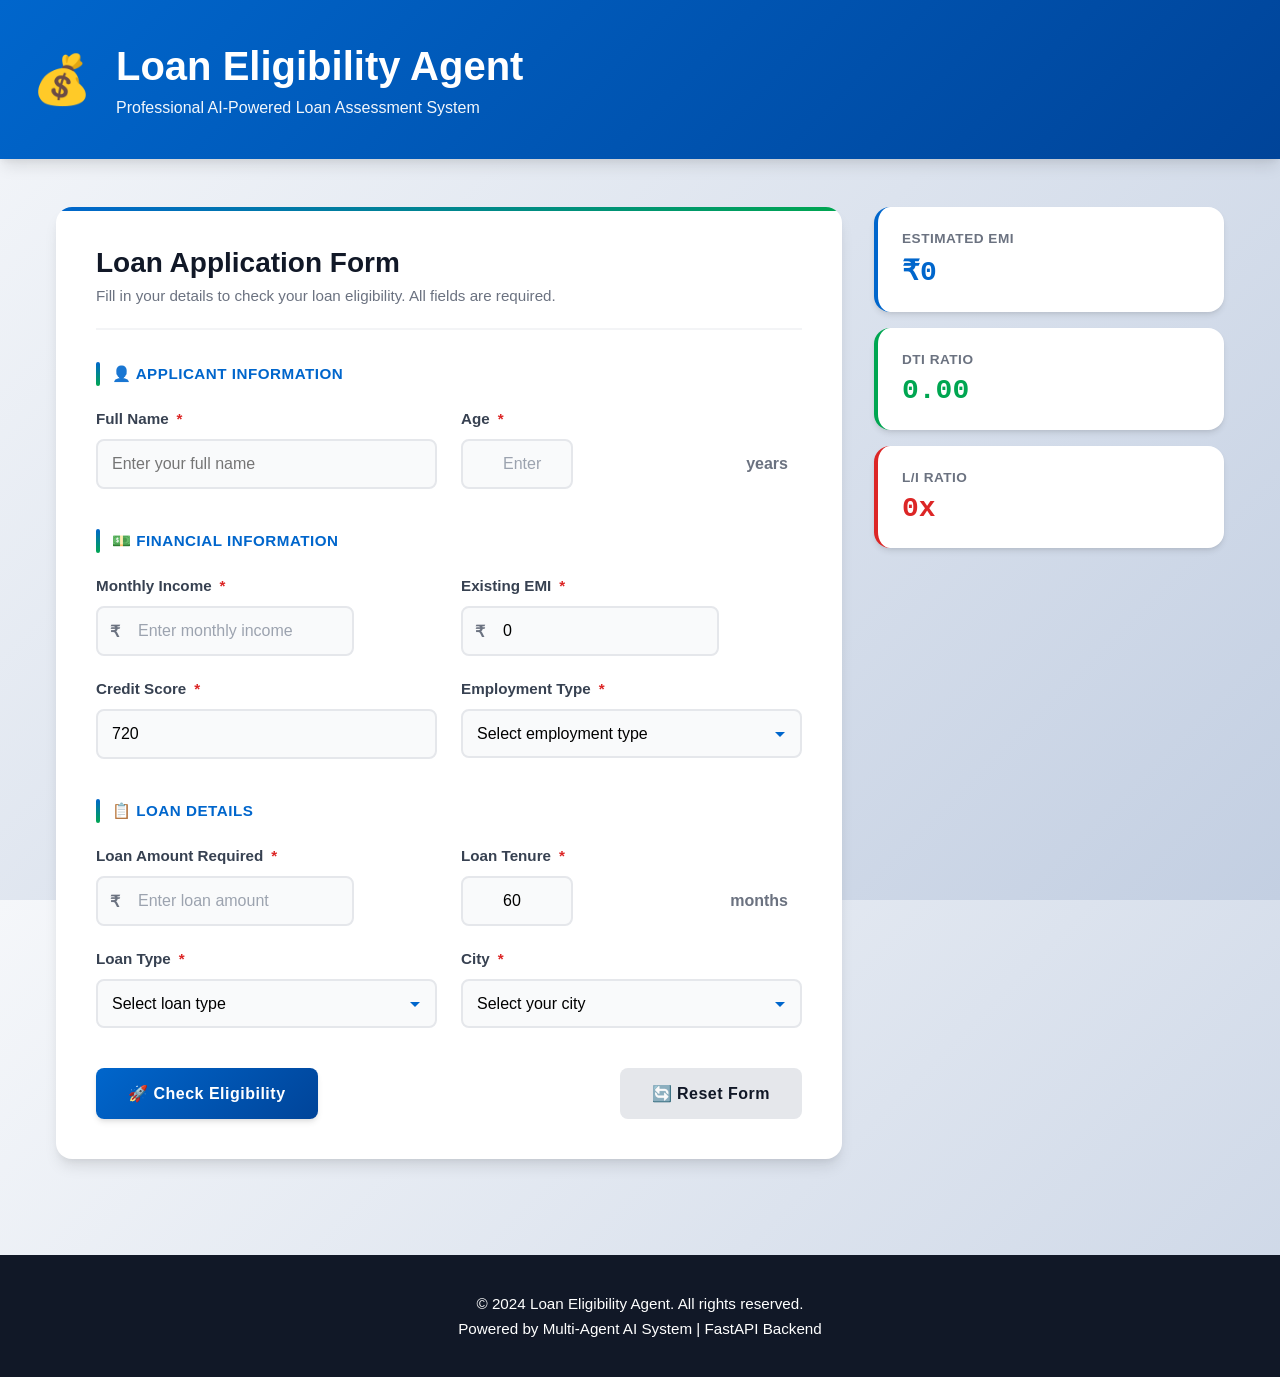
<file: templates/index.html>
<!DOCTYPE html>
<html lang="en">
<head>
    <meta charset="UTF-8">
    <meta name="viewport" content="width=device-width, initial-scale=1.0">
    <title>Loan Eligibility Agent - Professional Loan Assessment</title>
    <link rel="stylesheet" href="/static/css/style.css">
    <link rel="icon" type="image/svg+xml" href="data:image/svg+xml,<svg xmlns='http://www.w3.org/2000/svg' viewBox='0 0 100 100'><text y='75' font-size='75' fill='%230066CC'>💰</text></svg>">
</head>
<body>
    <!-- Header -->
    <header>
        <div class="header-content">
            <div class="logo-section">
                <div class="logo-icon">💰</div>
                <div class="logo-text">
                    <h1>Loan Eligibility Agent</h1>
                    <p>Professional AI-Powered Loan Assessment System</p>
                </div>
            </div>
        </div>
    </header>

    <!-- Main Content -->
    <main>
        <div class="form-container">
            <!-- Form Section -->
            <div class="form-card">
                <div class="form-header">
                    <h2>Loan Application Form</h2>
                    <p>Fill in your details to check your loan eligibility. All fields are required.</p>
                </div>

                <form id="loanForm">
                    <!-- Applicant Information Section -->
                    <div class="form-section">
                        <div class="section-title">👤 Applicant Information</div>
                        <div class="form-grid">
                            <div class="form-group">
                                <label for="applicantName" class="required">Full Name</label>
                                <input type="text" id="applicantName" name="applicantName" placeholder="Enter your full name" required>
                            </div>
                            <div class="form-group">
                                <label for="age" class="required">Age</label>
                                <div class="input-group">
                                    <input type="number" id="age" name="age" placeholder="Enter your age" min="18" max="100" required>
                                    <span class="input-suffix">years</span>
                                </div>
                            </div>
                        </div>
                    </div>

                    <!-- Financial Information Section -->
                    <div class="form-section">
                        <div class="section-title">💵 Financial Information</div>
                        <div class="form-grid">
                            <div class="form-group">
                                <label for="monthlyIncome" class="required">Monthly Income</label>
                                <div class="input-group">
                                    <span class="input-prefix">₹</span>
                                    <input type="number" id="monthlyIncome" name="monthlyIncome" placeholder="Enter monthly income" min="5000" required>
                                </div>
                            </div>
                            <div class="form-group">
                                <label for="existingEmi" class="required">Existing EMI</label>
                                <div class="input-group">
                                    <span class="input-prefix">₹</span>
                                    <input type="number" id="existingEmi" name="existingEmi" placeholder="Total existing EMI" min="0" value="0">
                                </div>
                            </div>
                            <div class="form-group">
                                <label for="creditScore" class="required">Credit Score</label>
                                <input type="number" id="creditScore" name="creditScore" placeholder="Enter credit score" min="300" max="850" value="720" required>
                            </div>
                            <div class="form-group">
                                <label for="employmentType" class="required">Employment Type</label>
                                <select id="employmentType" name="employmentType" required>
                                    <option value="">Select employment type</option>
                                </select>
                            </div>
                        </div>
                    </div>

                    <!-- Loan Details Section -->
                    <div class="form-section">
                        <div class="section-title">📋 Loan Details</div>
                        <div class="form-grid">
                            <div class="form-group">
                                <label for="loanAmount" class="required">Loan Amount Required</label>
                                <div class="input-group">
                                    <span class="input-prefix">₹</span>
                                    <input type="number" id="loanAmount" name="loanAmount" placeholder="Enter loan amount" min="10000" required>
                                </div>
                            </div>
                            <div class="form-group">
                                <label for="tenure" class="required">Loan Tenure</label>
                                <div class="input-group">
                                    <input type="number" id="tenure" name="tenure" placeholder="Loan tenure" min="6" max="360" value="60" required>
                                    <span class="input-suffix">months</span>
                                </div>
                            </div>
                            <div class="form-group">
                                <label for="loanType" class="required">Loan Type</label>
                                <select id="loanType" name="loanType" required>
                                    <option value="">Select loan type</option>
                                </select>
                            </div>
                            <div class="form-group">
                                <label for="city" class="required">City</label>
                                <select id="city" name="city" required>
                                    <option value="">Select your city</option>
                                </select>
                            </div>
                        </div>
                    </div>

                    <!-- Buttons -->
                    <div class="button-group">
                        <button type="submit" class="btn btn-primary">
                            🚀 Check Eligibility
                        </button>
                        <button type="button" id="resetBtn" class="btn btn-secondary">
                            🔄 Reset Form
                        </button>
                    </div>

                    <!-- Loading Spinner -->
                    <div id="loadingSpinner" class="loading-spinner">
                        <div class="spinner"></div>
                        <div class="loading-text">⏳ Analyzing your application...</div>
                    </div>
                </form>
            </div>

            <!-- Sidebar Stats -->
            <aside class="sidebar">
                <div class="stat-card">
                    <div class="stat-label">Estimated EMI</div>
                    <div class="stat-value" id="emiStat">₹0</div>
                </div>
                <div class="stat-card secondary">
                    <div class="stat-label">DTI Ratio</div>
                    <div class="stat-value" id="dtiStat">0.00</div>
                </div>
                <div class="stat-card danger">
                    <div class="stat-label">L/I Ratio</div>
                    <div class="stat-value" id="ltiStat">0x</div>
                </div>
            </aside>
        </div>

        <!-- Results Container -->
        <div id="resultsContainer" class="results-container"></div>
    </main>

    <!-- Footer -->
    <footer>
        <p>© 2024 Loan Eligibility Agent. All rights reserved.</p>
        <p>Powered by Multi-Agent AI System | FastAPI Backend</p>
    </footer>

    <!-- JavaScript -->
    <script src="/static/js/app.js"></script>
</body>
</html>
</file>
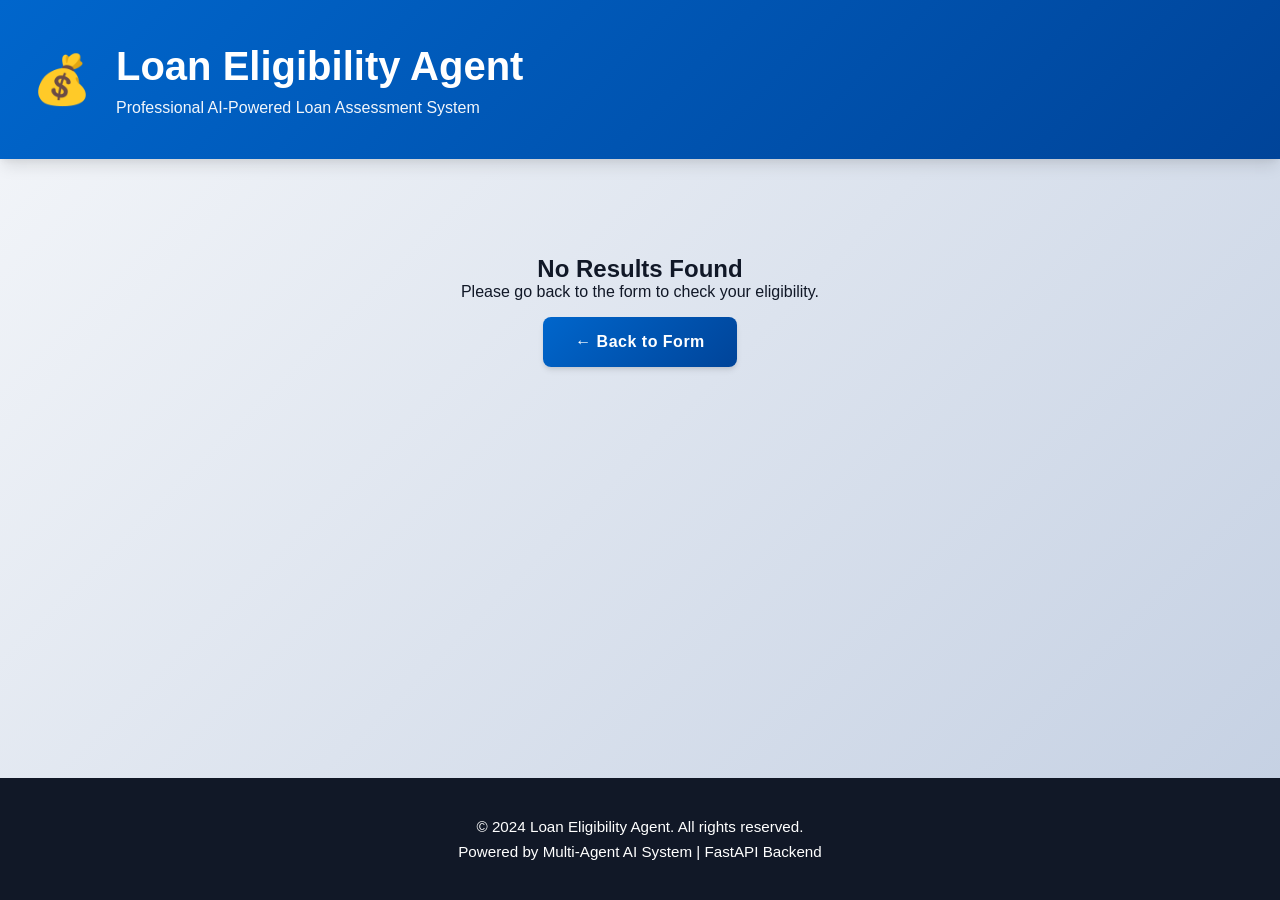
<file: templates/results.html>
<!DOCTYPE html>
<html lang="en">
<head>
    <meta charset="UTF-8">
    <meta name="viewport" content="width=device-width, initial-scale=1.0">
    <title>Loan Assessment Results - Loan Eligibility Agent</title>
    <link rel="stylesheet" href="/static/css/style.css">
    <link rel="icon" type="image/svg+xml" href="data:image/svg+xml,<svg xmlns='http://www.w3.org/2000/svg' viewBox='0 0 100 100'><text y='75' font-size='75' fill='%230066CC'>💰</text></svg>">
</head>
<body>
    <!-- Header -->
    <header>
        <div class="header-content">
            <div class="logo-section">
                <div class="logo-icon">💰</div>
                <div class="logo-text">
                    <h1>Loan Eligibility Agent</h1>
                    <p>Professional AI-Powered Loan Assessment System</p>
                </div>
            </div>
        </div>
    </header>

    <!-- Main Content -->
    <main>
        <!-- Results Container -->
        <div id="resultsContainer" class="results-container show">
            <div class="results-header">
                <h2>Loan Eligibility Assessment Results</h2>
            </div>

            <!-- Status Badge -->
            <div class="status-badge approved" id="statusBadge">
                ✅ Assessment Complete
            </div>

            <!-- Results Grid -->
            <div class="results-grid" id="resultsGrid">
                <!-- Results will be populated by JavaScript -->
            </div>

            <!-- Progress Bars -->
            <div class="progress-section" id="progressSection">
                <!-- Progress bars will be populated by JavaScript -->
            </div>

            <!-- Recommendation Section -->
            <div class="recommendation-section" id="recommendationSection">
                <!-- Recommendation will be populated by JavaScript -->
            </div>

            <!-- Action Buttons -->
            <div class="button-group">
                <button type="button" id="downloadBtn" class="btn btn-primary" onclick="downloadResults()">
                    📥 Download Results (JSON)
                </button>
                <button type="button" id="applyAgainBtn" class="btn btn-secondary" onclick="goBackToForm()">
                    🔄 Apply Again
                </button>
            </div>
        </div>

        <!-- Message if no results -->
        <div id="noResultsMessage" class="text-center" style="padding: 3rem; display: none;">
            <h2>No Results Found</h2>
            <p>Please go back to the form to check your eligibility.</p>
            <button onclick="goBackToForm()" class="btn btn-primary" style="margin-top: 1rem;">
                ← Back to Form
            </button>
        </div>
    </main>

    <!-- Footer -->
    <footer>
        <p>© 2024 Loan Eligibility Agent. All rights reserved.</p>
        <p>Powered by Multi-Agent AI System | FastAPI Backend</p>
    </footer>

    <script>
        // Load and display results from local storage
        document.addEventListener('DOMContentLoaded', function() {
            const resultData = localStorage.getItem('lastResult');
            if (resultData) {
                try {
                    const result = JSON.parse(resultData);
                    displayResults(result);
                } catch (e) {
                    console.error('Error parsing results:', e);
                    showNoResults();
                }
            } else {
                showNoResults();
            }
        });

        function displayResults(result) {
            const statusClass = result.decision === 'APPROVED' ? 'approved' :
                               result.decision === 'REJECTED' ? 'rejected' : 'review';
            const statusText = result.decision === 'APPROVED' ? '✅ Approved' :
                              result.decision === 'REJECTED' ? '❌ Rejected' : '⏳ Review Required';

            document.getElementById('statusBadge').className = `status-badge ${statusClass}`;
            document.getElementById('statusBadge').textContent = statusText;

            // Results Grid
            const resultsGridHTML = `
                <div class="result-card">
                    <div class="result-label">📋 Eligibility Status</div>
                    <div class="result-value">${result.decision}</div>
                </div>
                <div class="result-card">
                    <div class="result-label">💰 Loan Amount Requested</div>
                    <div class="result-value">₹${formatCurrency(result.loan_amount || 0)}</div>
                </div>
                <div class="result-card">
                    <div class="result-label">📊 Estimated Monthly EMI</div>
                    <div class="result-value">₹${formatCurrency(Math.round(result.estimated_emi || 0))}</div>
                </div>
                <div class="result-card">
                    <div class="result-label">📈 Debt-to-Income Ratio</div>
                    <div class="result-value">${(result.debt_to_income_ratio || 0).toFixed(2)}</div>
                </div>
                <div class="result-card">
                    <div class="result-label">🎯 Credit Score Category</div>
                    <div class="result-value">${result.credit_score_category || 'N/A'}</div>
                </div>
                <div class="result-card">
                    <div class="result-label">⚠️ Risk Level</div>
                    <div class="result-value">${result.risk_level || 'N/A'}</div>
                </div>
                <div class="result-card">
                    <div class="result-label">🏙️ Selected City</div>
                    <div class="result-value">${result.city || 'N/A'}</div>
                </div>
                <div class="result-card">
                    <div class="result-label">🏷️ Loan Type</div>
                    <div class="result-value">${result.loan_type || 'N/A'}</div>
                </div>
            `;
            document.getElementById('resultsGrid').innerHTML = resultsGridHTML;

            // Progress Section
            const progressHTML = `
                <div class="progress-item">
                    <div class="progress-label">
                        <span>Eligibility Score</span>
                        <span class="progress-percentage">${Math.round(result.eligibility_score || 0)}%</span>
                    </div>
                    <div class="progress-bar-container">
                        <div class="progress-bar" style="width: ${result.eligibility_score || 0}%"></div>
                    </div>
                </div>
                <div class="progress-item">
                    <div class="progress-label">
                        <span>Credit Score Range</span>
                        <span class="progress-percentage">${((result.credit_score || 300) / 850 * 100).toFixed(0)}%</span>
                    </div>
                    <div class="progress-bar-container">
                        <div class="progress-bar" style="width: ${((result.credit_score || 300) / 850 * 100).toFixed(0)}%"></div>
                    </div>
                </div>
            `;
            document.getElementById('progressSection').innerHTML = progressHTML;

            // Recommendation Section
            const recommendationHTML = `
                <div class="recommendation-title">💡 Recommendation</div>
                <div class="recommendation-text">${result.recommendation || 'Thank you for your application.'}</div>
            `;
            document.getElementById('recommendationSection').innerHTML = recommendationHTML;
        }

        function showNoResults() {
            document.getElementById('resultsContainer').style.display = 'none';
            document.getElementById('noResultsMessage').style.display = 'block';
        }

        function formatCurrency(value) {
            return value.toLocaleString('en-IN', {
                minimumFractionDigits: 0,
                maximumFractionDigits: 0
            });
        }

        function downloadResults() {
            const result = localStorage.getItem('lastResult');
            if (result) {
                const data = JSON.parse(result);
                const json = JSON.stringify(data, null, 2);
                const blob = new Blob([json], { type: 'application/json' });
                const url = URL.createObjectURL(blob);
                const a = document.createElement('a');
                a.href = url;
                a.download = `loan_evaluation_${data.applicant_id}_${new Date().toISOString().split('T')[0]}.json`;
                document.body.appendChild(a);
                a.click();
                document.body.removeChild(a);
                URL.revokeObjectURL(url);
            }
        }

        function goBackToForm() {
            window.location.href = '/';
        }
    </script>
</body>
</html>
</file>
<file: static/css/style.css>
/* ========================================
   Loan Eligibility Agent - Modern UI Stylesheet
   ======================================== */

:root {
  --primary: #0066CC;
  --primary-light: #E6F2FF;
  --primary-dark: #004499;
  --secondary: #00A651;
  --secondary-light: #E6F9F0;
  --danger: #DC2626;
  --danger-light: #FEE2E2;
  --warning: #F59E0B;
  --warning-light: #FEF3C7;
  --success: #00A651;
  --success-light: #E6F9F0;
  --gray-50: #F9FAFB;
  --gray-100: #F3F4F6;
  --gray-200: #E5E7EB;
  --gray-300: #D1D5DB;
  --gray-400: #9CA3AF;
  --gray-500: #6B7280;
  --gray-600: #4B5563;
  --gray-700: #374151;
  --gray-800: #1F2937;
  --gray-900: #111827;
  --shadow-sm: 0 1px 2px 0 rgba(0, 0, 0, 0.05);
  --shadow-md: 0 4px 6px -1px rgba(0, 0, 0, 0.1), 0 2px 4px -1px rgba(0, 0, 0, 0.06);
  --shadow-lg: 0 10px 15px -3px rgba(0, 0, 0, 0.1), 0 4px 6px -2px rgba(0, 0, 0, 0.05);
  --shadow-xl: 0 20px 25px -5px rgba(0, 0, 0, 0.1), 0 10px 10px -5px rgba(0, 0, 0, 0.04);
  --transition: all 0.3s cubic-bezier(0.4, 0, 0.2, 1);
}

* {
  margin: 0;
  padding: 0;
  box-sizing: border-box;
}

html, body {
  height: 100%;
  width: 100%;
}

body {
  font-family: -apple-system, BlinkMacSystemFont, 'Segoe UI', 'Roboto', 'Oxygen', 'Ubuntu', 'Cantarell', sans-serif;
  color: var(--gray-900);
  background: linear-gradient(135deg, #f5f7fa 0%, #c3cfe2 100%);
  min-height: 100vh;
  display: flex;
  flex-direction: column;
}

/* ========================================
   Header & Navigation
   ======================================== */

header {
  background: linear-gradient(135deg, var(--primary) 0%, var(--primary-dark) 100%);
  color: white;
  padding: 2.5rem 0;
  box-shadow: var(--shadow-lg);
  position: relative;
  overflow: visible;
}

header::before {
  content: '';
  position: absolute;
  top: -50%;
  right: -50%;
  width: 600px;
  height: 600px;
  background: radial-gradient(circle, rgba(255, 255, 255, 0.1) 0%, transparent 70%);
  border-radius: 50%;
}

.header-content {
  position: relative;
  z-index: 1;
  max-width: 1400px;
  width: 100%;
  margin: 0 auto;
  padding: 0 2rem;
}

.logo-section {
  display: flex;
  align-items: center;
  gap: 1.5rem;
  margin-bottom: 0;
  width: 100%;
  flex-wrap: wrap;
}

.logo-icon {
  font-size: 3rem;
  display: flex;
  align-items: center;
  justify-content: center;
  flex-shrink: 0;
  line-height: 1;
}

.logo-text {
  flex: 1 1 auto;
  min-width: 250px;
}

.logo-text h1 {
  font-size: 2.5rem;
  font-weight: 700;
  letter-spacing: 0px;
  margin: 0;
  padding: 0;
  line-height: 1.3;
  word-break: normal;
  white-space: normal;
  display: block;
  width: 100%;
}

.logo-text p {
  font-size: 1rem;
  opacity: 0.95;
  margin: 0.3rem 0 0 0;
  padding: 0;
  line-height: 1.4;
  display: block;
  width: 100%;
}

/* ========================================
   Main Container
   ======================================== */

main {
  flex: 1;
  max-width: 1200px;
  width: 100%;
  margin: 3rem auto;
  padding: 0 1rem;
}

/* ========================================
   Form Container
   ======================================== */

.form-container {
  display: grid;
  grid-template-columns: 1fr 350px;
  gap: 2rem;
  margin-bottom: 3rem;
}

.form-card {
  background: white;
  border-radius: 1rem;
  box-shadow: var(--shadow-lg);
  padding: 2.5rem;
  overflow: hidden;
}

.form-card::before {
  content: '';
  position: absolute;
  top: 0;
  left: 0;
  right: 0;
  height: 4px;
  background: linear-gradient(90deg, var(--primary), var(--secondary));
}

.form-card {
  position: relative;
}

.form-header {
  margin-bottom: 2rem;
  padding-bottom: 1.5rem;
  border-bottom: 2px solid var(--gray-100);
}

.form-header h2 {
  font-size: 1.75rem;
  color: var(--gray-900);
  margin-bottom: 0.5rem;
}

.form-header p {
  color: var(--gray-500);
  font-size: 0.95rem;
}

/* ========================================
   Form Sections
   ======================================== */

.form-section {
  margin-bottom: 2.5rem;
}

.form-section:last-child {
  margin-bottom: 0;
}

.section-title {
  display: flex;
  align-items: center;
  gap: 0.75rem;
  font-size: 1.1rem;
  font-weight: 600;
  color: var(--primary);
  margin-bottom: 1.5rem;
  text-transform: uppercase;
  letter-spacing: 0.5px;
  font-size: 0.95rem;
}

.section-title::before {
  content: '';
  display: inline-block;
  width: 4px;
  height: 1.5rem;
  background: linear-gradient(180deg, var(--primary), var(--secondary));
  border-radius: 2px;
}

.form-grid {
  display: grid;
  grid-template-columns: 1fr 1fr;
  gap: 1.5rem;
}

.form-grid.full {
  grid-template-columns: 1fr;
}

.form-grid.three-col {
  grid-template-columns: repeat(3, 1fr);
}

/* ========================================
   Form Fields
   ======================================== */

.form-group {
  display: flex;
  flex-direction: column;
}

label {
  display: flex;
  align-items: center;
  gap: 0.5rem;
  font-weight: 600;
  color: var(--gray-700);
  margin-bottom: 0.75rem;
  font-size: 0.95rem;
}

.required::after {
  content: '*';
  color: var(--danger);
  font-weight: bold;
}

input[type="text"],
input[type="email"],
input[type="number"],
select,
textarea {
  padding: 0.875rem;
  border: 2px solid var(--gray-200);
  border-radius: 0.5rem;
  font-size: 1rem;
  font-family: inherit;
  transition: var(--transition);
  background: var(--gray-50);
}

input[type="text"]:focus,
input[type="email"]:focus,
input[type="number"]:focus,
select:focus,
textarea:focus {
  outline: none;
  border-color: var(--primary);
  background: white;
  box-shadow: 0 0 0 3px var(--primary-light);
}

select {
  cursor: pointer;
  appearance: none;
  background-image: url("data:image/svg+xml,%3Csvg xmlns='http://www.w3.org/2000/svg' width='12' height='12' viewBox='0 0 12 12'%3E%3Cpath fill='%230066CC' d='M6 9L1 4h10z'/%3E%3C/svg%3E");
  background-repeat: no-repeat;
  background-position: right 0.875rem center;
  padding-right: 2.5rem;
}

input[type="number"]::placeholder {
  color: var(--gray-400);
}

.input-group {
  position: relative;
  display: flex;
}

.input-prefix, .input-suffix {
  position: absolute;
  top: 50%;
  transform: translateY(-50%);
  display: flex;
  align-items: center;
  color: var(--gray-500);
  font-weight: 600;
}

.input-prefix {
  left: 0.875rem;
}

.input-suffix {
  right: 0.875rem;
}

.input-group input {
  padding-left: 2.5rem;
}

input[type="number"].input-group-left {
  padding-left: 2.5rem;
}

/* ========================================
   Form Validation
   ======================================== */

.form-group.error input,
.form-group.error select {
  border-color: var(--danger);
  background: var(--danger-light);
}

.error-message {
  color: var(--danger);
  font-size: 0.875rem;
  margin-top: 0.5rem;
  display: flex;
  align-items: center;
  gap: 0.4rem;
}

.error-message::before {
  content: '⚠️';
}

.success-message {
  color: var(--success);
  font-size: 0.875rem;
  margin-top: 0.5rem;
  display: flex;
  align-items: center;
  gap: 0.4rem;
}

.success-message::before {
  content: '✓';
}

/* ========================================
   Sidebar Quick Stats
   ======================================== */

.sidebar {
  height: fit-content;
  position: sticky;
  top: 2rem;
}

.stat-card {
  background: white;
  border-radius: 1rem;
  padding: 1.5rem;
  margin-bottom: 1rem;
  box-shadow: var(--shadow-md);
  border-left: 4px solid var(--primary);
  transition: var(--transition);
}

.stat-card:hover {
  transform: translateY(-2px);
  box-shadow: var(--shadow-lg);
}

.stat-label {
  font-size: 0.85rem;
  color: var(--gray-500);
  text-transform: uppercase;
  letter-spacing: 0.5px;
  margin-bottom: 0.5rem;
  font-weight: 600;
}

.stat-value {
  font-size: 1.75rem;
  font-weight: 700;
  color: var(--primary);
  font-family: 'Courier New', monospace;
}

.stat-card.secondary .stat-value {
  color: var(--secondary);
}

.stat-card.secondary {
  border-left-color: var(--secondary);
}

.stat-card.danger .stat-value {
  color: var(--danger);
}

.stat-card.danger {
  border-left-color: var(--danger);
}

/* ========================================
   Buttons
   ======================================== */

.button-group {
  display: flex;
  gap: 1rem;
  margin-top: 2rem;
  justify-content: space-between;
  flex-wrap: wrap;
}

button, .btn {
  padding: 1rem 2rem;
  border: none;
  border-radius: 0.5rem;
  font-size: 1rem;
  font-weight: 600;
  cursor: pointer;
  transition: var(--transition);
  display: inline-flex;
  align-items: center;
  justify-content: center;
  gap: 0.5rem;
  text-decoration: none;
  white-space: nowrap;
  letter-spacing: 0.5px;
}

.btn-primary {
  background: linear-gradient(135deg, var(--primary), var(--primary-dark));
  color: white;
  box-shadow: var(--shadow-md);
}

.btn-primary:hover:not(:disabled) {
  transform: translateY(-2px);
  box-shadow: var(--shadow-lg);
}

.btn-primary:active:not(:disabled) {
  transform: translateY(0);
}

.btn-secondary {
  background: var(--gray-200);
  color: var(--gray-900);
}

.btn-secondary:hover:not(:disabled) {
  background: var(--gray-300);
}

.btn-danger {
  background: var(--danger);
  color: white;
}

.btn-danger:hover:not(:disabled) {
  background: #991b1b;
}

button:disabled, .btn:disabled {
  opacity: 0.5;
  cursor: not-allowed;
}

/* ========================================
   Loading Spinner
   ======================================== */

.loading-spinner {
  display: none;
  text-align: center;
  margin: 2rem 0;
}

.loading-spinner.active {
  display: block;
}

.spinner {
  border: 4px solid var(--gray-200);
  border-top: 4px solid var(--primary);
  border-radius: 50%;
  width: 40px;
  height: 40px;
  animation: spin 1s linear infinite;
  margin: 0 auto;
}

@keyframes spin {
  0% { transform: rotate(0deg); }
  100% { transform: rotate(360deg); }
}

.loading-text {
  margin-top: 1rem;
  color: var(--gray-600);
  font-weight: 500;
}

/* ========================================
   Results Dashboard
   ======================================== */

.results-container {
  background: white;
  border-radius: 1rem;
  box-shadow: var(--shadow-lg);
  padding: 2.5rem;
  display: none;
  animation: slideUp 0.5s ease-out;
}

.results-container.show {
  display: block;
}

@keyframes slideUp {
  from {
    opacity: 0;
    transform: translateY(20px);
  }
  to {
    opacity: 1;
    transform: translateY(0);
  }
}

.results-header {
  margin-bottom: 2rem;
  padding-bottom: 1.5rem;
  border-bottom: 2px solid var(--gray-100);
}

.results-header h2 {
  font-size: 1.75rem;
  color: var(--gray-900);
  margin-bottom: 0.5rem;
}

.status-badge {
  display: inline-block;
  padding: 0.75rem 1.5rem;
  border-radius: 2rem;
  font-weight: 700;
  margin-top: 1rem;
  font-size: 1.1rem;
  letter-spacing: 0.5px;
}

.status-badge.approved {
  background: var(--success-light);
  color: #065F46;
  border: 2px solid var(--success);
}

.status-badge.rejected {
  background: var(--danger-light);
  color: #7F1D1D;
  border: 2px solid var(--danger);
}

.status-badge.review {
  background: var(--warning-light);
  color: #78350F;
  border: 2px solid var(--warning);
}

/* ========================================
   Results Grid
   ======================================== */

.results-grid {
  display: grid;
  grid-template-columns: repeat(auto-fit, minmax(250px, 1fr));
  gap: 1.5rem;
  margin-bottom: 2.5rem;
}

.result-card {
  background: var(--gray-50);
  border-radius: 0.75rem;
  padding: 1.5rem;
  border-left: 4px solid var(--primary);
  transition: var(--transition);
}

.result-card:hover {
  transform: translateY(-2px);
  box-shadow: var(--shadow-md);
}

.result-label {
  font-size: 0.85rem;
  color: var(--gray-500);
  text-transform: uppercase;
  letter-spacing: 0.5px;
  margin-bottom: 0.75rem;
  font-weight: 600;
}

.result-value {
  font-size: 1.5rem;
  font-weight: 700;
  color: var(--gray-900);
  font-family: 'Courier New', monospace;
}

.result-card.success {
  border-left-color: var(--success);
  background: var(--success-light);
}

.result-card.danger {
  border-left-color: var(--danger);
  background: var(--danger-light);
}

.result-card.warning {
  border-left-color: var(--warning);
  background: var(--warning-light);
}

/* ========================================
   Progress Bars
   ======================================== */

.progress-section {
  background: var(--gray-50);
  border-radius: 0.75rem;
  padding: 1.5rem;
  margin-bottom: 2rem;
}

.progress-item {
  margin-bottom: 1.5rem;
}

.progress-item:last-child {
  margin-bottom: 0;
}

.progress-label {
  display: flex;
  justify-content: space-between;
  align-items: center;
  margin-bottom: 0.75rem;
  font-weight: 600;
  color: var(--gray-700);
}

.progress-bar-container {
  height: 12px;
  background: var(--gray-200);
  border-radius: 6px;
  overflow: hidden;
  box-shadow: inset 0 1px 3px rgba(0, 0, 0, 0.1);
}

.progress-bar {
  height: 100%;
  background: linear-gradient(90deg, var(--primary), var(--secondary));
  border-radius: 6px;
  transition: width 0.6s ease;
  box-shadow: 0 0 10px rgba(0, 102, 204, 0.3);
}

.progress-percentage {
  font-weight: 700;
  color: var(--primary);
}

/* ========================================
   Recommendation Section
   ======================================== */

.recommendation-section {
  background: var(--primary-light);
  border-left: 4px solid var(--primary);
  border-radius: 0.75rem;
  padding: 1.5rem;
  margin-bottom: 2rem;
}

.recommendation-title {
  font-weight: 700;
  color: var(--primary-dark);
  margin-bottom: 0.75rem;
  display: flex;
  align-items: center;
  gap: 0.5rem;
}

.recommendation-text {
  color: var(--gray-700);
  line-height: 1.6;
}

/* ========================================
   Footer
   ======================================== */

footer {
  background: var(--gray-900);
  color: white;
  text-align: center;
  padding: 2rem;
  margin-top: auto;
  font-size: 0.95rem;
}

footer p {
  margin: 0.5rem 0;
}

/* ========================================
   Responsive Design
   ======================================== */

@media (max-width: 1024px) {
  .form-container {
    grid-template-columns: 1fr;
  }

  .sidebar {
    position: relative;
    top: auto;
    display: grid;
    grid-template-columns: repeat(3, 1fr);
    gap: 1rem;
  }

  .stat-card {
    margin-bottom: 0;
  }

  .form-grid.three-col {
    grid-template-columns: repeat(2, 1fr);
  }
}

@media (max-width: 768px) {
  main {
    margin: 1.5rem auto;
  }

  .form-card {
    padding: 1.5rem;
  }

  .form-header h2 {
    font-size: 1.5rem;
  }

  .form-grid {
    grid-template-columns: 1fr;
  }

  .form-grid.three-col {
    grid-template-columns: 1fr;
  }

  .sidebar {
    grid-template-columns: 1fr;
  }

  .button-group {
    flex-direction: column;
  }

  button, .btn {
    width: 100%;
  }

  .logo-section {
    flex-direction: row;
    align-items: center;
    gap: 1rem;
    flex-wrap: wrap;
  }

  .logo-icon {
    font-size: 2.2rem;
    margin: 0;
  }

  .logo-text {
    flex: 1 1 auto;
    min-width: 200px;
  }

  .logo-text h1 {
    font-size: 1.8rem;
    margin: 0;
    padding: 0;
    line-height: 1.2;
  }

  .logo-text p {
    font-size: 0.9rem;
    margin: 0.2rem 0 0 0;
  }

  .results-grid {
    grid-template-columns: 1fr;
  }

  header {
    padding: 1.5rem 0;
  }

  .results-container {
    padding: 1.5rem;
  }
}

@media (max-width: 480px) {
  body {
    background: var(--gray-50);
  }

  header {
    padding: 1.5rem 0;
  }

  .header-content {
    padding: 0 1rem;
    max-width: 100%;
  }

  .logo-section {
    flex-direction: column;
    align-items: flex-start;
    gap: 0.5rem;
    flex-wrap: nowrap;
  }

  .logo-icon {
    font-size: 2rem;
    margin: 0;
    flex-shrink: 0;
  }

  .logo-text {
    width: 100%;
    min-width: 0;
  }

  .logo-text h1 {
    font-size: 1.5rem;
    margin: 0;
    padding: 0;
    line-height: 1.3;
    word-break: normal;
    display: block;
  }

  .logo-text p {
    font-size: 0.8rem;
    margin: 0.2rem 0 0 0;
    display: block;
  }

  .form-card {
    padding: 1rem;
    border-radius: 0.75rem;
  }

  .form-header h2 {
    font-size: 1.25rem;
  }

  .section-title {
    font-size: 0.85rem;
  }

  label {
    font-size: 0.9rem;
  }

  input[type="text"],
  input[type="email"],
  input[type="number"],
  select,
  textarea {
    padding: 0.75rem;
    font-size: 16px;
  }

  button, .btn {
    padding: 0.875rem 1.5rem;
    font-size: 0.95rem;
  }

  .stat-card {
    padding: 1rem;
  }

  .stat-value {
    font-size: 1.5rem;
  }

  .results-container {
    padding: 1rem;
  }

  footer {
    padding: 1rem;
    font-size: 0.85rem;
  }
}

/* ========================================
   Utility Classes
   ======================================== */

.hidden {
  display: none !important;
}

.text-center {
  text-align: center;
}

.mt-1 { margin-top: 0.5rem; }
.mt-2 { margin-top: 1rem; }
.mt-3 { margin-top: 1.5rem; }
.mt-4 { margin-top: 2rem; }

.mb-1 { margin-bottom: 0.5rem; }
.mb-2 { margin-bottom: 1rem; }
.mb-3 { margin-bottom: 1.5rem; }
.mb-4 { margin-bottom: 2rem; }

.text-sm { font-size: 0.875rem; }
.text-lg { font-size: 1.125rem; }
.font-bold { font-weight: 700; }
</file>
